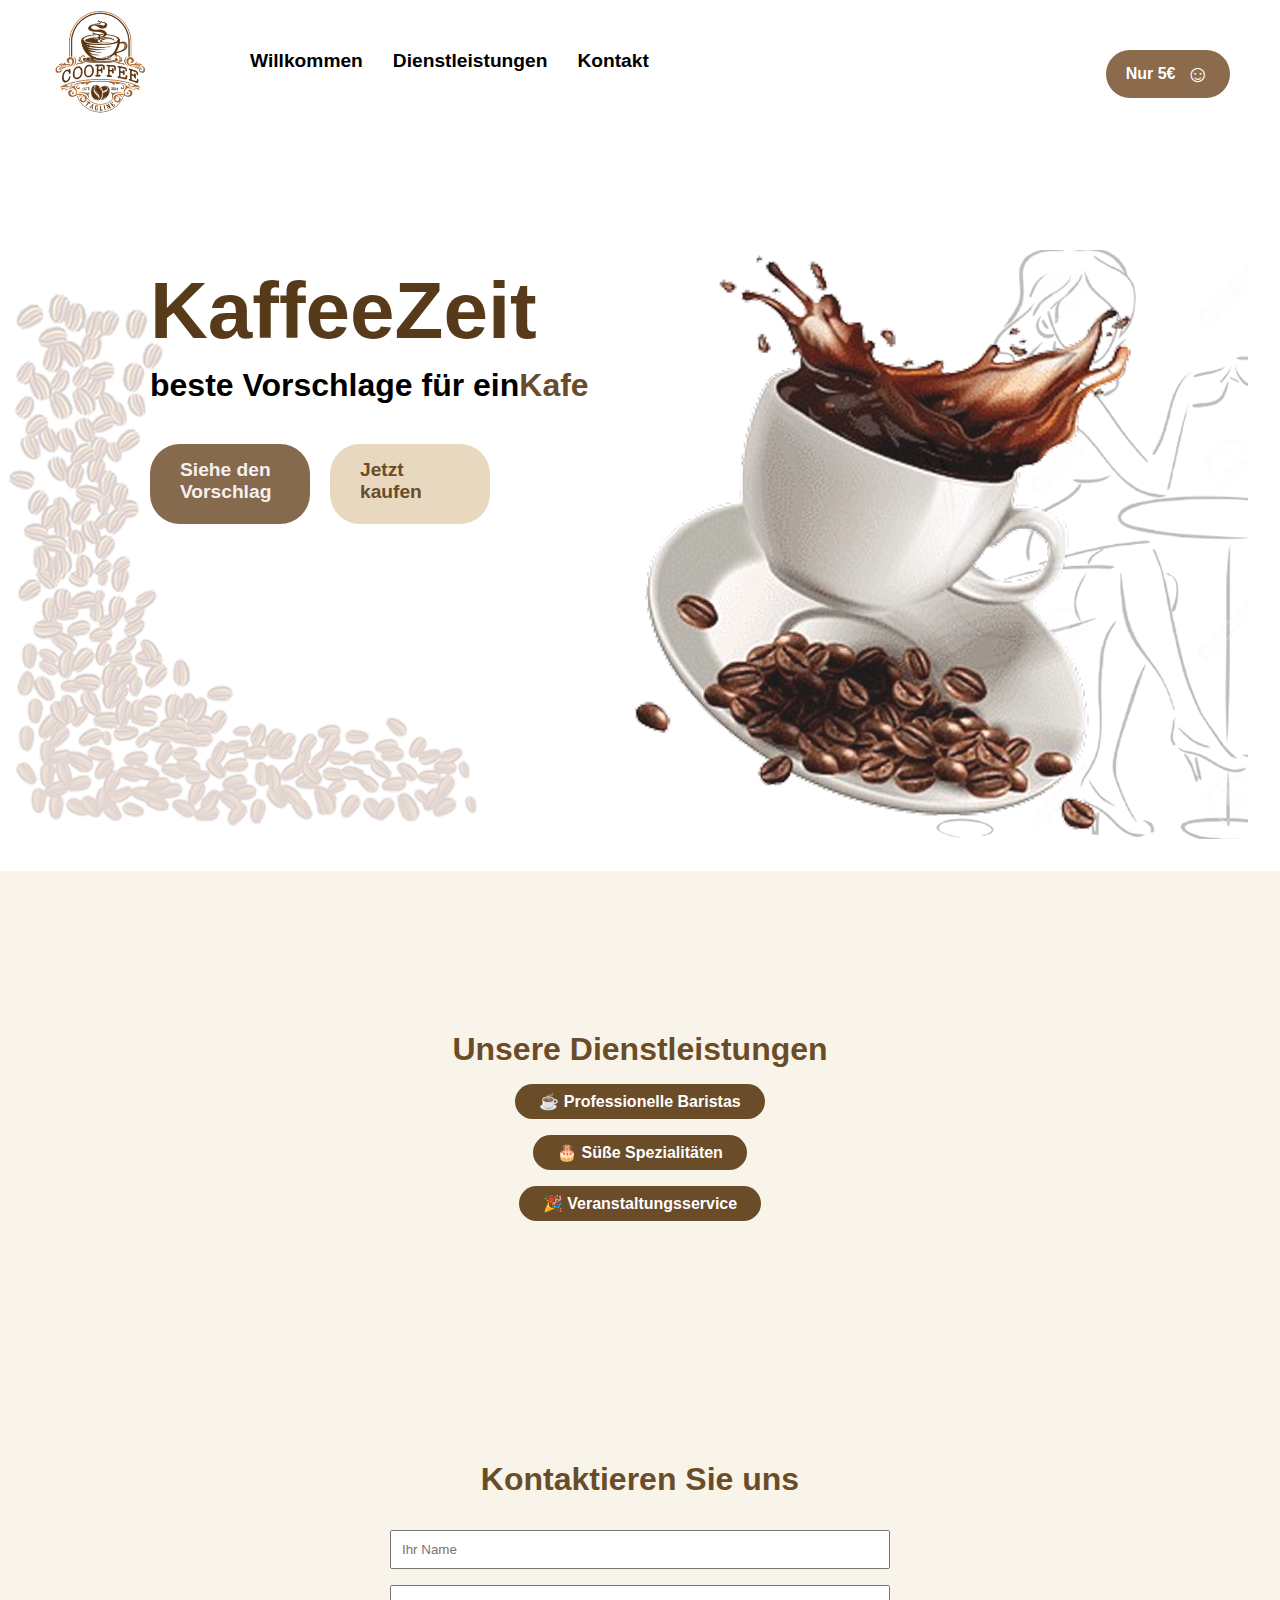
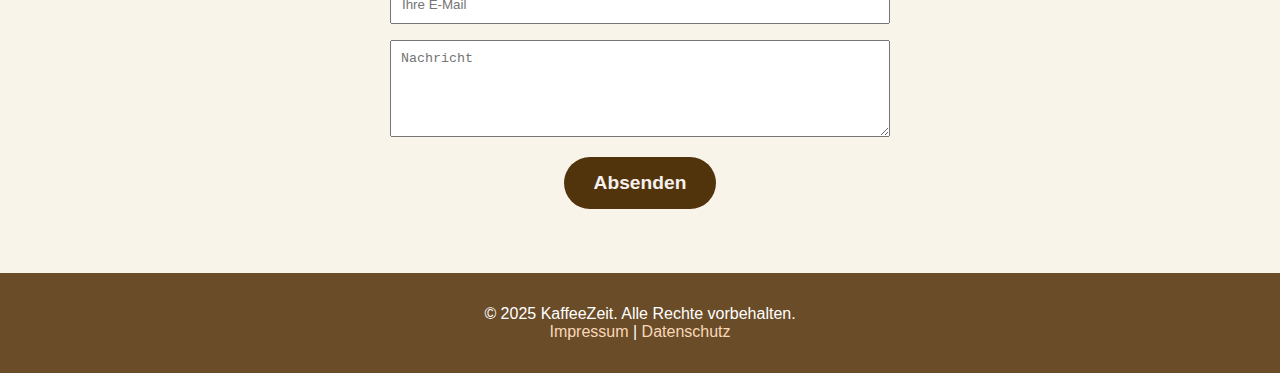
<file: Koffe/index.html>
<!DOCTYPE html>
<html lang="de">
<head>
  <meta charset="UTF-8">
  <meta name="viewport" content="width=device-width, initial-scale=1.0">
  <title>KaffeeZeit</title>
  <style>
    * {
      margin: 0;
      padding: 0;
      box-sizing: border-box;
    }

    body {
      font-family: 'Arial', sans-serif;
      overflow-x: hidden;
    }

    .split-container {
      display: flex;
      min-height: 100vh;
      width: 100%;
    }

    .left-side {
      width: 50%;
      background-color: white;
      padding: 2rem;
      position: relative;
    }

    .right-side {
      width: 50%;
      background-color: #f8f4e9; /* Light beige color */
      position: relative;
    }

    .logo {
      /* background-color: #110f0e; */
      margin-top: 0%;
      margin-left: 3%;
      margin-right: 0%;
      width: 120px;
      margin-bottom: 20px;
    }

    .nav-menu {
      display: flex;
      position: absolute;
      top: 50px;
      left: 250px;
    }

    .nav-item {
      margin-right: 30px;
      font-size: 1.2rem;
      font-weight: bold;
      text-decoration: none;
      color: black;
    }

    .price-tag {
      position: absolute;
      top: 50px;
      right: 50px;
      background-color: #8b6b4c;
      color: white;
      padding: 10px 20px;
      border-radius: 30px;
      display: flex;
      align-items: center;
      font-weight: bold;
    }

    .price-tag::after {
      content: "☺";
      margin-left: 10px;
      font-size: 1.5rem;
    }

    .content {
      background-image: url('./img/cafe.png');
      background-size: cover;
      background-position:0%;
      background-repeat: no-repeat;
      background-size: 600px;
      padding: 2rem;
      /* /* border-radius: 1rem; */
      margin-top: 80px;
      padding-left: 150px;
    }

    .title {
      font-size: 5rem;
      color: #563a1a;
      margin-bottom: 10px;
      font-weight: bold;
    }

    .subtitle {
      font-size: 2rem;
      margin-bottom: 40px;
      display: flex;
    }

    .subtitle span {
      color: #6b4c28;
    }

    .buttons {
      display: flex;
      gap: 20px;
    }

    .btn {
      padding: 15px 30px;
      border-radius: 30px;
      font-size: 1.2rem;
      text-decoration: none;
      cursor: pointer;
      border: none;
      font-weight: bold;
    }

    .btn-primary {
      align-items: center;
      font-size: 18=7px;
      background-color: #856a4e;
      color: #f5f0ee;
    }

    .btn-secondary {
      background-color: #e8d8c0;
      color: #6b4c28;
    }

    .coffee-image {
      position: absolute;
      right: 0;
      bottom: 50px;
      width: 80%;
      max-width: 600px;
    }
    .image-wrapper {
      /* background-color: blue; */
      /* position: relative;
      width: fit-content; */
      margin-top: -25%;
      margin-left: 35%;
      background-image: url('./img/dame.png'); /* Your background image */
      background-size: 325px;
      background-repeat: no-repeat;
      
      
      background-position:right;
  
    }

    .coffee-beans {
      position: absolute;
      bottom: 0;
      left: 0;
      width: 100%;
      height: 40%;
      background-image: url('data:image/svg+xml;utf8,<svg xmlns="http://www.w3.org/2000/svg" width="100" height="100" viewBox="0 0 100 100" fill="none"><path d="M50 20C63.8071 20 75 31.1929 75 45C75 58.8071 63.8071 70 50 70C36.1929 70 25 58.8071 25 45C25 31.1929 36.1929 20 50 20Z" fill="%23f8d8b8" opacity="0.2"/></svg>');
      background-repeat: repeat;
      opacity: 0.3;
    }

    .woman-outline {
      position: absolute;
      top: 100px;
      right: 20px;
      height: 80%;
      width: 50%;
      background-image: url('data:image/svg+xml;utf8,<svg xmlns="http://www.w3.org/2000/svg" width="100" height="200" viewBox="0 0 100 200" fill="none"><path d="M30 30C40 10 60 20 70 40C80 60 70 80 60 100C50 120 60 140 70 160C60 170 50 180 40 170C30 160 40 140 30 120C20 100 10 80 20 60C30 40 20 50 30 30Z" stroke="%23cccccc" fill="none" stroke-width="1"/></svg>');
      background-repeat: no-repeat;
      background-size: contain;
      opacity: 0.2;
    }

    @media (max-width: 1200px) {
      .nav-menu {
        left: 180px;
      }

      .coffee-image {
        width: 70%;
      }
    }

    @media (max-width: 992px) {
      .nav-menu {
        position: static;
        margin-bottom: 30px;
      }

      .content {
        margin-top: 100px;
        padding-left: 20px;
      }

      .title {
        font-size: 4rem;
      }

      .subtitle {
        font-size: 1rem;
      }
    }

    @media (max-width: 768px) {
      .split-container {
        flex-direction: column;
      }

      .left-side, .right-side {
        width: 100%;
        min-height: 100vh;
      }

      .coffee-image {
        position: relative;
        margin: 50px auto;
        display: block;
        width: 80%;
      }

      .woman-outline {
        display: none;
      }
    }

    @media (max-width: 576px) {
      .nav-menu {
        flex-direction: column;
        gap: 10px;
      }

      .title {
        font-size: 3rem;
      }

      .subtitle {
        font-size: 1.5rem;
      }

      .buttons {
        flex-direction: column;
      }

      .price-tag {
        top: 20px;
        right: 20px;
      }
    }
  </style>
</head>
<body>
  <div class="coffee-container">
    <img></img>
    <img src="./img/logo.png" alt="Logo" class="logo"/>
    <nav class="nav-menu" style="justify-content: center;">
      
      <a href="#" class="nav-item">Willkommen</a>
      <a href="#dienstleistungen" class="nav-item">Dienstleistungen</a>
      <a href="#dienstleistungen" class="nav-item">Kontakt</a>
    </nav>
  
    <div class="content">
      <h1 class="title">KaffeeZeit</h1><h2 class="subtitle">beste Vorschlage für ein <span> Kafe</span></h2>
            <div class="buttons">
        <a href="#" class="btn btn-primary" style="height: 80px; width: 160px;">Siehe den Vorschlag</a>
        <a href="#" class="btn btn-secondary" style="height: 80px; width: 160px;">Jetzt kaufen</a>
        
      </div>
      <div class="image-wrapper">
        <img src="./img/fn.png" alt="Foreground Image"/>
      </div>
      
    

    </div>
  
    <div class="visuals">
      <div class="price-tag">Nur 5€</div>
      <!-- <img src="./img/fn.png" style="margin-top: 10%; margin-left: 35%;"> -->
    </div>
  </div>
  <section id="dienstleistungen" style="padding: 10rem; background-color: #f8f4e9; display: flex; flex-direction: column; align-items: center; justify-content: center; text-align: center;">
    <h2 style="font-size: 2rem; color: #6b4c28;">Unsere Dienstleistungen</h2>
    <ul style="margin-top: 1rem; list-style: none; padding: 0;">
      <li style="margin-bottom: 1rem;">
        <button class="btn btn-primary"style="padding: 0.5rem 1.5rem; font-size: 1rem; border: none; background-color: #6b4c28; color: white; border-radius: 20px; cursor: pointer;">
          ☕ Professionelle Baristas
        </button>
      </li>
      <li style="margin-bottom: 1rem;">
        <button class="btn btn-primary"style="padding: 0.5rem 1.5rem; font-size: 1rem; border: none; background-color: #6b4c28; color: white; border-radius: 20px; cursor: pointer;">
          🎂 Süße Spezialitäten
        </button>
      </li>
      <li style="margin-bottom: 1rem;">
        <button class="btn btn-primary"style="padding: 0.5rem 1.5rem; font-size: 1rem; border: none; background-color: #6b4c28; color: white; border-radius: 20px; cursor: pointer;">
          🎉 Veranstaltungsservice
        </button>
      </li>
    </ul>
  </section>
  
  
  <section style="padding: 4rem; background-color: #f8f4e9; display: flex; flex-direction: column; align-items: center; justify-content: center; text-align: center;">
    <h2 style="font-size: 2rem; color: #6b4c28;">Kontaktieren Sie uns</h2>
    <form style="max-width: 500px; margin-top: 2rem;">
      <input type="text" placeholder="Ihr Name" style="width: 100%; padding: 10px; margin-bottom: 1rem;">
      <input type="email" placeholder="Ihre E-Mail" style="width: 100%; padding: 10px; margin-bottom: 1rem;">
      <textarea placeholder="Nachricht" rows="5" style="width: 100%; padding: 10px; margin-bottom: 1rem;"></textarea>
      <button type="submit" class="btn btn-primary" style="background-color: rgb(82, 52, 12);" >Absenden</button>
    </form>
  </section>
  <section>
  <footer style="background-color: #6b4c28; color: white; padding: 2rem; text-align: center;">
    <p>&copy; 2025 KaffeeZeit. Alle Rechte vorbehalten.</p>
    <p>
      <a href="#" style="color: #f8d8b8; text-decoration: none;">Impressum</a> | 
      <a href="#" style="color: #f8d8b8; text-decoration: none;">Datenschutz</a>
    </p>
  </footer>
  </section>
  
  
  

  <script>
    // Attend que le contenu HTML soit complètement chargé
    document.addEventListener('DOMContentLoaded', function() {
      
      // 🔹 Sélectionne tous les éléments du menu de navigation avec la classe "nav-item"
      const navItems = document.querySelectorAll('.nav-item');
      
      // 🔹 Parcourt chaque élément du menu
      navItems.forEach(item => {
  
        // 🟤 Quand la souris passe dessus
        item.addEventListener('mouseover', function() {
          // Change la couleur du texte en marron clair
          this.style.color = '#8b6b4c';
        });
  
        // 🟤 Quand la souris quitte l'élément
        item.addEventListener('mouseout', function() {
          // Remet la couleur du texte en noir
          this.style.color = 'black';
        });
      });
  
  
      // 🔹 Sélectionne tous les boutons avec la classe "btn"
      const buttons = document.querySelectorAll('.btn');
  
      // 🔹 Parcourt chaque bouton
      buttons.forEach(button => {
  
        // 🟤 Quand la souris passe sur le bouton
        button.addEventListener('mouseover', function() {
          // Applique un effet de zoom (agrandissement)
          this.style.transform = 'scale(1.05)';
  
          // Ajoute une transition fluide pour l'effet de zoom
          this.style.transition = 'transform 0.3s ease';
        });
  
        // 🟤 Quand la souris quitte le bouton
        button.addEventListener('mouseout', function() {
          // Remet le bouton à sa taille normale
          this.style.transform = 'scale(1)';
        });
      });
  
    });
  </script>
  
</body>
</html>
</file>
